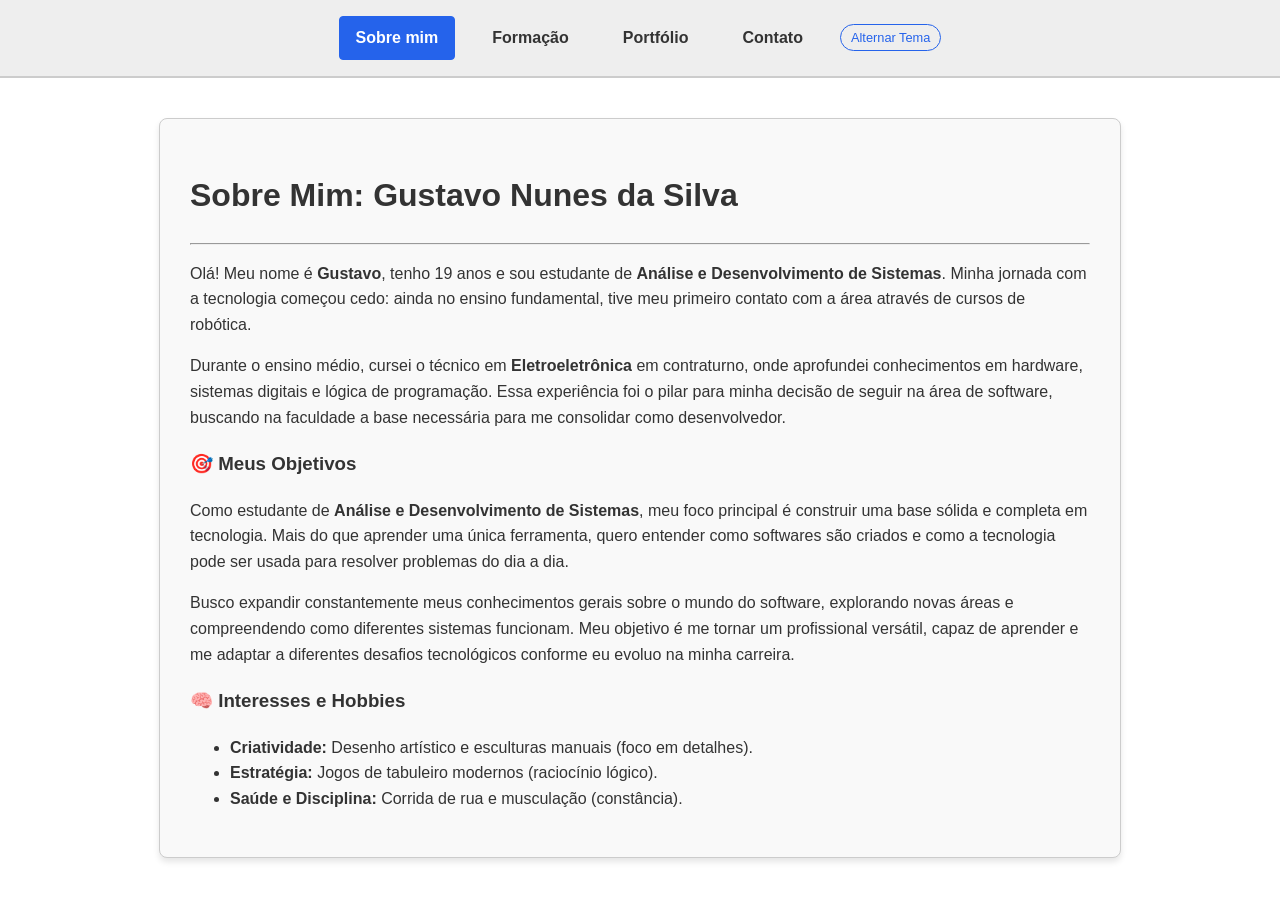
<file: index.html>
<!DOCTYPE html>
<html lang="pt-br">
<head>
    <meta charset="UTF-8">
    <meta name="viewport" content="width=device-width, initial-scale=1.0">
    <title>Portfólio | Sobre Mim</title>
    <link rel="stylesheet" href="style.css">
</head>
<body>

    <!-- barra de navegação -->
    <header>
        <nav>
            <a href="index.html" class="active">Sobre mim</a>
            <a href="formacao.html">Formação</a>
            <a href="portfolio.html">Portfólio</a>
            <a href="contato.html">Contato</a>
            <button id="theme-toggle">Alternar Tema</button>
        </nav>
    </header>

    <main>
        <!-- Texto com minha pequena biografia -->
    <h1>Sobre Mim: Gustavo Nunes da Silva</h1>
    <hr>
    
    <section class="bio">
        <p>Olá! Meu nome é <strong>Gustavo</strong>, tenho 19 anos e sou estudante de <strong>Análise e Desenvolvimento de Sistemas</strong>. Minha jornada com a tecnologia começou cedo: ainda no ensino fundamental, tive meu primeiro contato com a área através de cursos de robótica.</p>
        
        <p>Durante o ensino médio, cursei o técnico em <strong>Eletroeletrônica</strong> em contraturno, onde aprofundei conhecimentos em hardware, sistemas digitais e lógica de programação. Essa experiência foi o pilar para minha decisão de seguir na área de software, buscando na faculdade a base necessária para me consolidar como desenvolvedor.</p>
    </section>

    <!-- Texto com objetivos -->
   <section class="objetivos">
    <h3>🎯 Meus Objetivos</h3>
    <p>
        Como estudante de <strong>Análise e Desenvolvimento de Sistemas</strong>, meu foco principal é construir uma base sólida e completa em tecnologia. Mais do que aprender uma única ferramenta, quero entender como softwares são criados e como a tecnologia pode ser usada para resolver problemas do dia a dia.
    </p>
    <p>
        Busco expandir constantemente meus conhecimentos gerais sobre o mundo do software, explorando novas áreas e compreendendo como diferentes sistemas funcionam. Meu objetivo é me tornar um profissional versátil, capaz de aprender e me adaptar a diferentes desafios tecnológicos conforme eu evoluo na minha carreira.
    </p>
</section>

<!-- Texto com interesses -->
    <section class="interesses">
        <h3>🧠 Interesses e Hobbies</h3>
        <ul>
            <li><strong>Criatividade:</strong> Desenho artístico e esculturas manuais (foco em detalhes).</li>
            <li><strong>Estratégia:</strong> Jogos de tabuleiro modernos (raciocínio lógico).</li>
            <li><strong>Saúde e Disciplina:</strong> Corrida de rua e musculação (constância).</li>
        </ul>
    </section>
</main>

    <script src="script.js"></script>
</body>
</html>
</file>
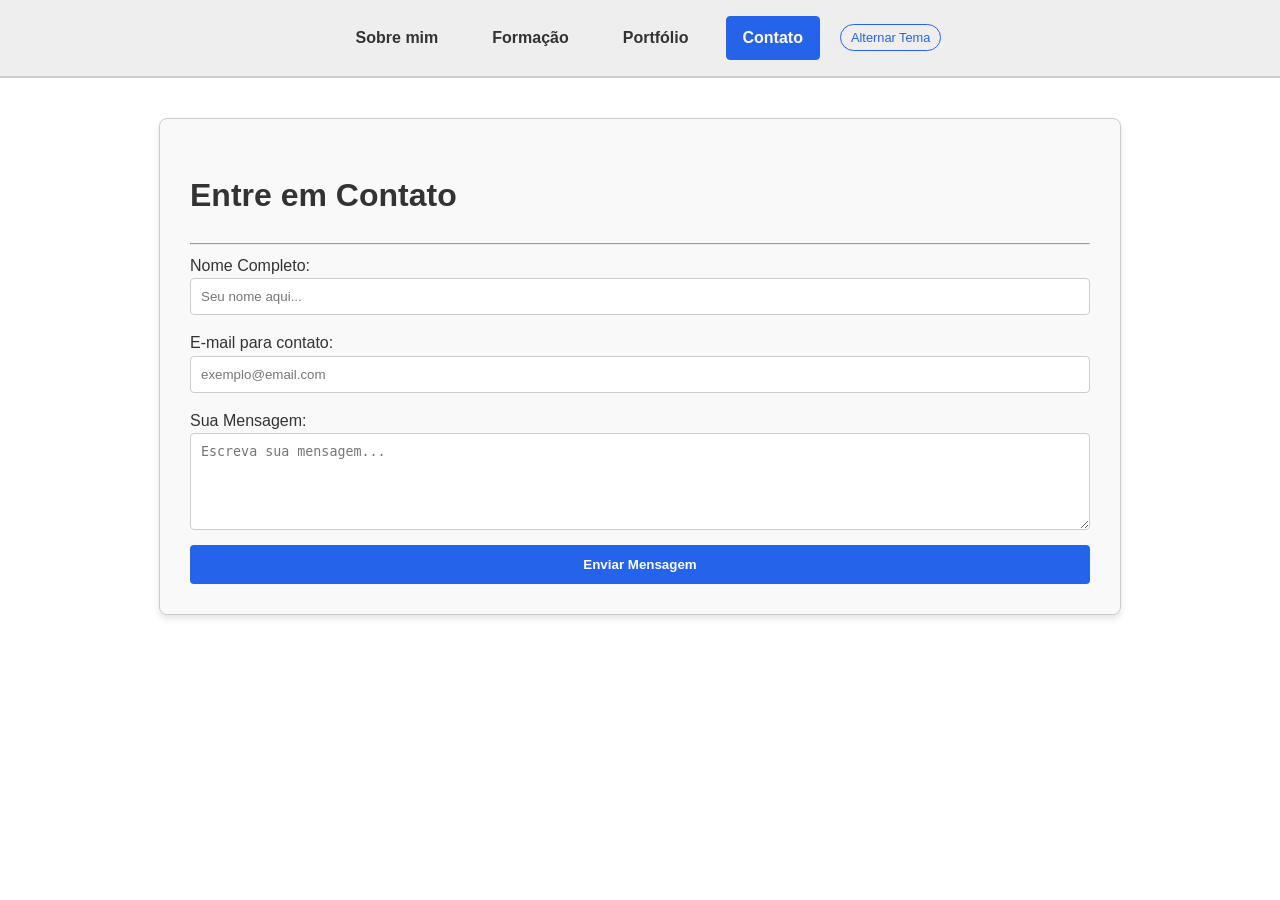
<file: contato.html>
<!DOCTYPE html>
<html lang="pt-br">
<head>
    <meta charset="UTF-8">
    <meta name="viewport" content="width=device-width, initial-scale=1.0">
    <title>Portfólio | Contato</title>
    <link rel="stylesheet" href="style.css">
</head>
<body>

    <!-- barra de navegação -->
    <header>
        <nav>
            <a href="index.html">Sobre mim</a>
            <a href="formacao.html">Formação</a>
            <a href="portfolio.html">Portfólio</a>
            <a href="contato.html" class="active">Contato</a>
            <button id="theme-toggle">Alternar Tema</button>
        </nav>
    </header>

    <main>

        <!-- Formulário para contato -->
        <h1>Entre em Contato</h1>
        <hr>
        <form id="contact-form">
            <div class="field">
                <label for="nome">Nome Completo:</label>
                <input type="text" id="nome" placeholder="Seu nome aqui..." required>
            </div>

            <div class="field">
                <label for="email">E-mail para contato:</label>
                <input type="email" id="email" placeholder="exemplo@email.com" required>
            </div>

            <div class="field">
                <label for="mensagem">Sua Mensagem:</label>
                <textarea id="mensagem" rows="5" placeholder="Escreva sua mensagem..." required></textarea>
            </div>

            <button type="submit" id="btn-enviar">Enviar Mensagem</button>
        </form>
    </main>

    <script src="script.js"></script>
</body>
</html>
</file>
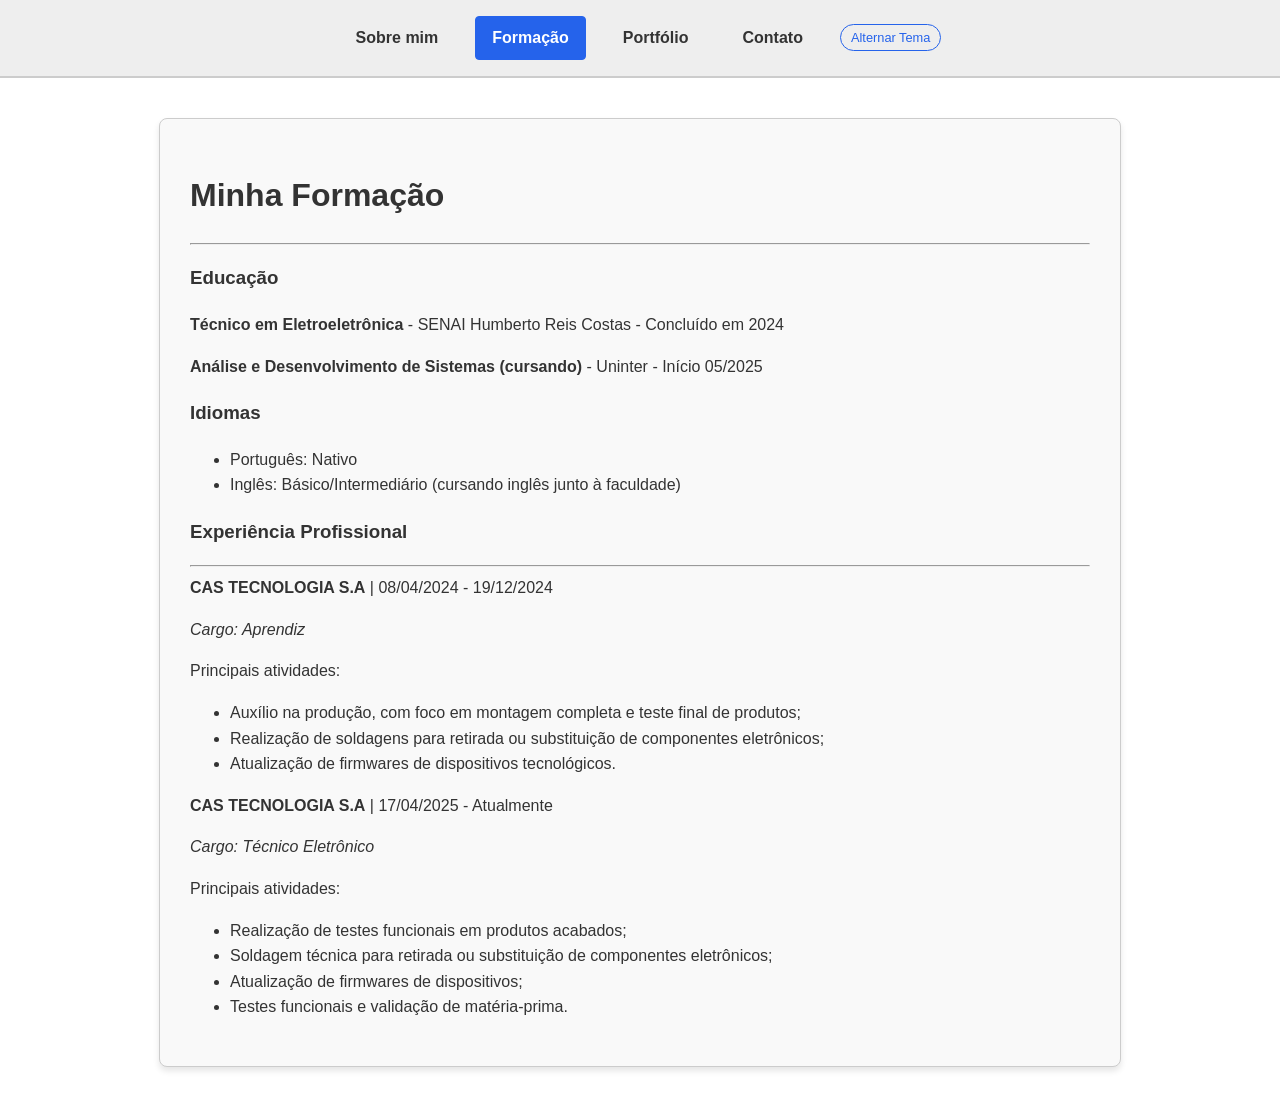
<file: formacao.html>
<!DOCTYPE html>
<html lang="pt-br">
<head>
    <meta charset="UTF-8">
    <meta name="viewport" content="width=device-width, initial-scale=1.0">
    <title>Portfólio | Formação</title>
    <link rel="stylesheet" href="style.css">
</head>
<body>
    <!-- barra de navegação -->
   <header>
        <nav>
            <a href="index.html">Sobre mim</a>
            <a href="formacao.html" class="active">Formação</a>
            <a href="portfolio.html">Portfólio</a>
            <a href="contato.html">Contato</a>
            <button id="theme-toggle">Alternar Tema</button> 
        </nav>
    </header>

    <main>

        <!-- Texto contendo minhas formações -->
        <h1>Minha Formação</h1>
        <hr>
        <h3>Educação</h3>
        <p><strong>Técnico em Eletroeletrônica</strong> - SENAI Humberto Reis Costas - Concluído em 2024</p>
        
        <p><strong>Análise e Desenvolvimento de Sistemas (cursando)</strong> - Uninter - Início 05/2025</p>
        
        <h3>Idiomas</h3>
        <ul>
            <li>Português: Nativo</li>
            <li>Inglês: Básico/Intermediário (cursando inglês junto à faculdade)</li>
        </ul>

     <section class="experiencia">
        <!-- Texto sobre minhas experiências Profissionais -->
    <h3>Experiência Profissional</h3>
    <hr>
    <div>
        <strong>CAS TECNOLOGIA S.A</strong> | 08/04/2024 - 19/12/2024
        <p><em>Cargo: Aprendiz</em></p>
        
        <p>Principais atividades:</p>
        <ul>
            <li>Auxílio na produção, com foco em montagem completa e teste final de produtos;</li>
            <li>Realização de soldagens para retirada ou substituição de componentes eletrônicos;</li>
            <li>Atualização de firmwares de dispositivos tecnológicos.</li>
        </ul>
    </div>

    <div>
        <strong>CAS TECNOLOGIA S.A</strong> | 17/04/2025 - Atualmente
        <p><em>Cargo: Técnico Eletrônico</em></p>
        
        <p>Principais atividades:</p>
        <ul>
            <li>Realização de testes funcionais em produtos acabados;</li>
            <li>Soldagem técnica para retirada ou substituição de componentes eletrônicos;</li>
            <li>Atualização de firmwares de dispositivos;</li>
            <li>Testes funcionais e validação de matéria-prima.</li>
        </ul>
    </div>
</section>


    </main>

    <script src="script.js"></script>
</body>
</html>
</file>
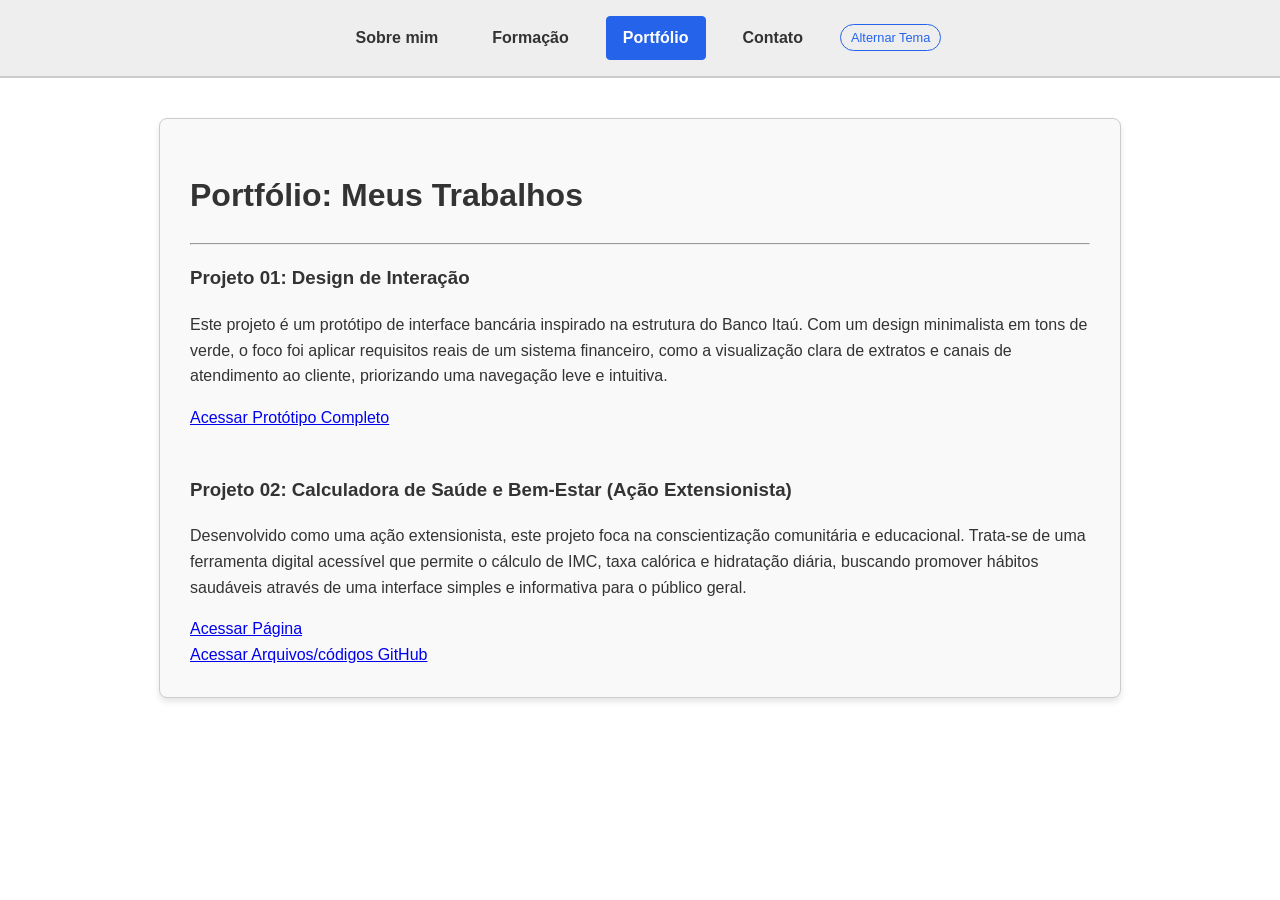
<file: portfolio.html>
<!DOCTYPE html>
<html lang="pt-br">
<head>
    <meta charset="UTF-8">
    <meta name="viewport" content="width=device-width, initial-scale=1.0">
    <title>Portfólio | Trabalhos</title>
    <link rel="stylesheet" href="style.css">
</head>
<body>

    <!-- barra de navegação -->
    <header>
        <nav>
            <a href="index.html">Sobre mim</a>
            <a href="formacao.html">Formação</a>
            <a href="portfolio.html" class="active">Portfólio</a>
            <a href="contato.html">Contato</a>
            <button id="theme-toggle">Alternar Tema</button>
        </nav>
    </header>

    <main>

        <!-- Apresentação dos meus projetos -->
        <h1>Portfólio: Meus Trabalhos</h1>
        <hr>
        <div class="projeto">
            <h3>Projeto 01: Design de Interação</h3>
            <p>Este projeto é um protótipo de interface bancária inspirado na estrutura do Banco Itaú. 
        Com um design minimalista em tons de verde, o foco foi aplicar requisitos reais de um sistema financeiro, 
        como a visualização clara de extratos e canais de atendimento ao cliente, priorizando uma navegação leve e intuitiva.</p>
            <a href="https://www.figma.com/design/BFIZx8ZrB1aqUubhelMT02/projeto-faculdade?node-id=0-1&t=B3x4pn0qC7LKSkNa-0">Acessar Protótipo Completo</a>
        </div>
        <br>
        <div class="projeto">
            <h3>Projeto 02: Calculadora de Saúde e Bem-Estar (Ação Extensionista)</h3>
            <p>Desenvolvido como uma ação extensionista, este projeto foca na conscientização comunitária e educacional. 
        Trata-se de uma ferramenta digital acessível que permite o cálculo de IMC, taxa calórica e hidratação diária, 
        buscando promover hábitos saudáveis através de uma interface simples e informativa para o público geral.</p>
            <a href="https://gustaxy7.github.io/Projeto-Atividade-Extensionista-/">Acessar Página</a>
            <br>
            <a href="https://github.com/gustaxy7/Projeto-Atividade-Extensionista-">Acessar Arquivos/códigos GitHub</a>
        </div>
        
    </main>

    <script src="script.js"></script>
</body>
</html>
</file>
<file: style.css>
/* Variáveis para facilitar a troca de tema */
:root {
    --bg-body: #ffffff;
    --bg-container: #f9f9f9;
    --text-main: #333333;
    --nav-bg: #eeeeee;
    --accent-color: #2563eb;
    --border-color: #cccccc;
}

/* Cores do Tema Escuro */
body.dark-mode {
    --bg-body: #121212;
    --bg-container: #1e1e1e;
    --text-main: #e0e0e0;
    --nav-bg: #2d2d2d;
    --accent-color: #60a5fa;
    --border-color: #444444;
}

body {
    font-family: 'Segoe UI', Tahoma, Geneva, Verdana, sans-serif;
    background-color: var(--bg-body);
    color: var(--text-main);
    margin: 0;
    transition: all 0.3s ease;
    line-height: 1.6;
}

/* Menu de Navegação */
header {
    background-color: var(--nav-bg);
    border-bottom: 2px solid var(--border-color);
    padding: 1rem 0;
    position: sticky;
    top: 0;
    z-index: 1000;
}

nav {
    display: flex;
    justify-content: center;
    align-items: center;
    gap: 20px;
    flex-wrap: wrap;
}

nav a {
    text-decoration: none;
    color: var(--text-main);
    padding: 8px 16px;
    border: 1px solid transparent;
    border-radius: 4px;
    font-weight: 600;
}

nav a:hover {
    background-color: var(--accent-color);
    color: white;
}

/* Destaque para a página atual */
nav a.active {
    background-color: var(--accent-color);
    color: white;
    border-color: var(--accent-color);
}

/* Botão de Tema */
#theme-toggle {
    background: none;
    border: 1px solid var(--accent-color);
    color: var(--accent-color);
    padding: 5px 10px;
    cursor: pointer;
    border-radius: 20px;
    font-size: 0.8rem;
}

/* Container de Conteúdo */
main {
    max-width: 900px;
    margin: 40px auto;
    padding: 30px;
    background-color: var(--bg-container);
    border: 1px solid var(--border-color);
    border-radius: 8px;
    box-shadow: 0 4px 6px rgba(0,0,0,0.1);
}

/* Formulário de Contato */
form { display: flex; flex-direction: column; gap: 15px; }
.field { display: flex; flex-direction: column; }
input, textarea {
    padding: 10px;
    border: 1px solid var(--border-color);
    border-radius: 4px;
    background: var(--bg-body);
    color: var(--text-main);
}
button#btn-enviar {
    background-color: var(--accent-color);
    color: white;
    border: none;
    padding: 12px;
    cursor: pointer;
    font-weight: bold;
    border-radius: 4px;
}

/* Responsividade */
@media (max-width: 600px) {
    main { margin: 10px; padding: 15px; }
}
</file>
